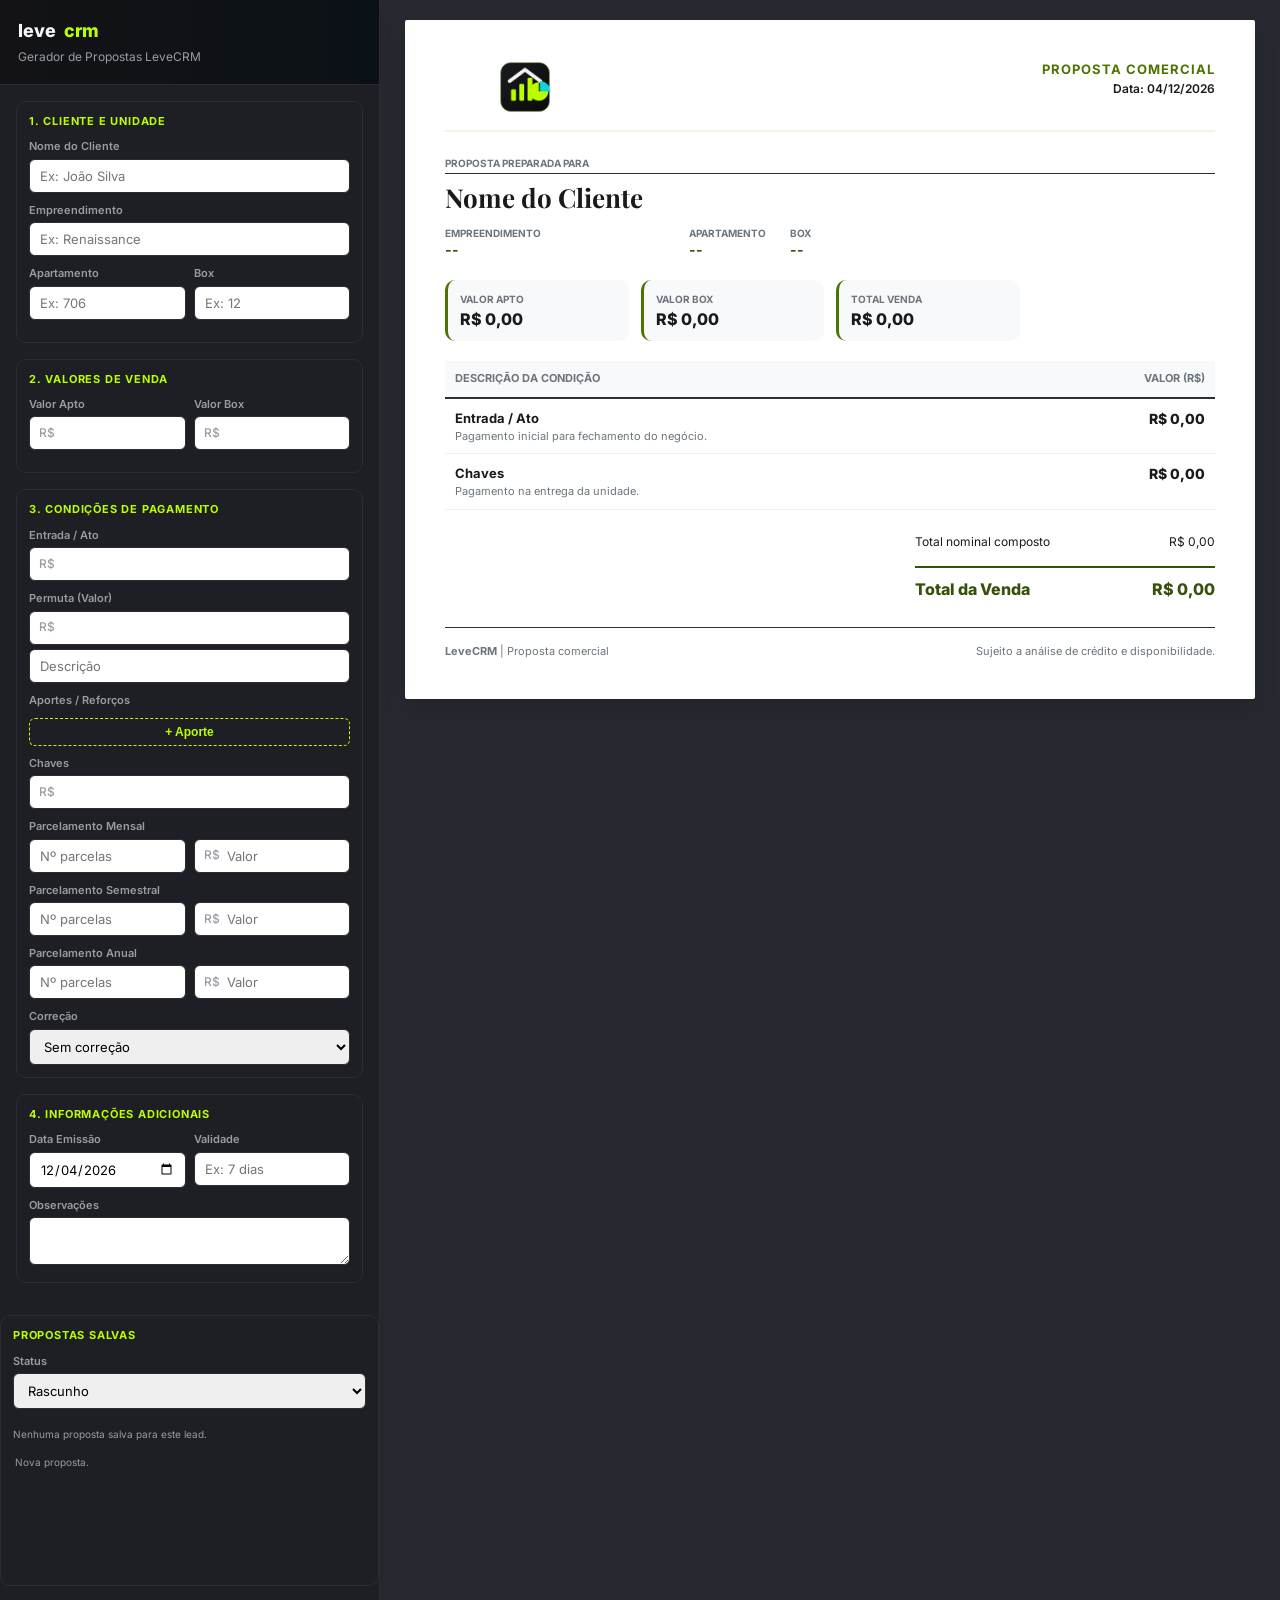
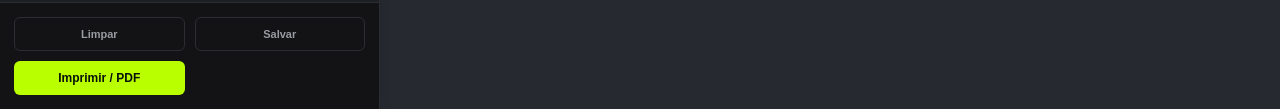
<file: propostas.html>
<!DOCTYPE html>
<html lang="pt-BR">
<head>
<script>
(function(){
  const KEY='levecrm_v43_cache_reset_done';
  if(localStorage.getItem(KEY)==='1') return;
  localStorage.setItem(KEY,'1');
  Promise.resolve().then(async()=>{
    try{
      if('serviceWorker' in navigator){
        const regs=await navigator.serviceWorker.getRegistrations();
        await Promise.all(regs.map(r=>r.unregister()));
      }
      if('caches' in window){
        const names=await caches.keys();
        await Promise.all(names.map(n=>caches.delete(n)));
      }
    }catch(e){console.warn('Atualização de cache:',e);}
    const u=new URL(location.href);
    u.searchParams.set('versao','43');
    u.searchParams.set('_',Date.now());
    location.replace(u.toString());
  });
})();
</script>

  <meta charset="UTF-8" />
  <meta name="viewport" content="width=device-width, initial-scale=1.0" />
  <title>Gerador de Proposta Premium v3 - LeveCRM</title>
  <link rel="preconnect" href="https://fonts.googleapis.com">
  <link rel="preconnect" href="https://fonts.gstatic.com" crossorigin>
  <link href="https://fonts.googleapis.com/css2?family=Playfair+Display:wght@600;700&family=Inter:wght@400;500;600;700&display=swap" rel="stylesheet">
  <style>
    :root {
      /* Documento impresso: mantém tons legíveis em papel branco */
      --primary: #4d7300;
      --primary-dark: #35510a;
      --primary-light: #eef7d9;
      --bg-app: #0A0A0B;
      --bg-panel: #1D1F24;
      --bg-preview: #262930;
      --text-main: #1a1a1a;
      --text-muted: #6c757d;
      --border: #2C2D32;
      --success: #28a745;
      --warning: #ffc107;
      --danger: #dc3545;
      --shadow-sm: 0 2px 4px rgba(0,0,0,0.05);
      --shadow-md: 0 4px 12px rgba(0,0,0,0.08);
      --shadow-lg: 0 10px 25px rgba(0,0,0,0.1);
      --radius-sm: 6px;
      --radius-md: 10px;
      --radius-lg: 16px;
    }

    /* Chrome do app (barra lateral): identidade premium escura/verde-lima.
       O papel da proposta (.proposal-paper) continua branco/impresso. */
    .sidebar {
      --primary: #B9FF00;
      --primary-dark: #6EA000;
      --primary-light: rgba(185,255,0,.14);
      --text-main: #F5F5F6;
      --text-muted: #9A9CA3;
      --border: #2C2D32;
    }

    * { box-sizing: border-box; -webkit-print-color-adjust: exact; }
    
    body {
      font-family: 'Inter', sans-serif;
      color: var(--text-main);
      background-color: var(--bg-app);
      margin: 0;
      padding: 0;
      line-height: 1.4;
    }

    .app-container {
      display: flex;
      min-height: 100vh;
      overflow: visible;
    }

    /* Sidebar Panel */
    .sidebar {
      width: 380px;
      background: var(--bg-panel);
      border-right: 1px solid var(--border);
      display: flex;
      flex-direction: column;
      box-shadow: var(--shadow-md);
      z-index: 10;
    }

    .sidebar-header {
      padding: 18px;
      border-bottom: 1px solid var(--border);
      background: linear-gradient(to right, #131316, #0A1116);
    }

    .sidebar-header h1 {
      font-size: 18px;
      margin: 0;
      color: var(--text-main);
      font-weight: 800;
      display: flex;
      align-items: center;
      gap: 8px;
    }

    .sidebar-header p {
      font-size: 12px;
      color: var(--text-muted);
      margin: 6px 0 0;
    }

    .sidebar-content {
      flex: 1;
      overflow-y: auto;
      padding: 16px;
    }

    .sidebar-footer {
      padding: 14px;
      border-top: 1px solid var(--border);
      background: #131316;
      display: grid;
      grid-template-columns: 1fr 1fr;
      gap: 10px;
    }

    /* Form Elements */
    .form-section {
      margin-bottom: 16px;
      background: #1D1F24;
      border: 1px solid var(--border);
      border-radius: var(--radius-md);
      padding: 12px;
      transition: all 0.3s ease;
    }

    .form-section:hover {
      border-color: var(--primary);
      box-shadow: var(--shadow-sm);
    }

    .form-section-title {
      font-size: 11px;
      font-weight: 700;
      text-transform: uppercase;
      letter-spacing: 0.8px;
      color: var(--primary);
      margin-bottom: 10px;
      display: flex;
      align-items: center;
      gap: 6px;
    }

    .form-group {
      margin-bottom: 10px;
    }

    .form-group:last-child { margin-bottom: 0; }

    .label {
      display: block;
      font-size: 11px;
      font-weight: 600;
      margin-bottom: 4px;
      color: var(--text-muted, #444);
    }

    input, select, textarea {
      width: 100%;
      padding: 8px 10px;
      border: 1px solid var(--border);
      border-radius: var(--radius-sm);
      font-family: inherit;
      font-size: 13px;
      transition: all 0.2s;
    }

    input:focus, select:focus, textarea:focus {
      outline: none;
      border-color: var(--primary);
      box-shadow: 0 0 0 3px var(--primary-light);
    }

    .input-with-prefix {
      position: relative;
      display: flex;
      align-items: center;
    }

    .input-prefix {
      position: absolute;
      left: 10px;
      font-size: 12px;
      color: var(--text-muted);
      font-weight: 500;
    }

    .input-with-prefix input {
      padding-left: 32px;
    }

    .grid-2 {
      display: grid;
      grid-template-columns: 1fr 1fr;
      gap: 8px;
    }

    /* Aportes List */
    .aporte-item {
      display: grid;
      grid-template-columns: 1fr 80px 32px;
      gap: 6px;
      margin-bottom: 6px;
      align-items: center;
    }

    .btn-icon {
      width: 32px;
      height: 32px;
      border-radius: var(--radius-sm);
      border: 1px solid var(--border);
      background: #1D1F24;
      color: var(--danger);
      cursor: pointer;
      display: flex;
      align-items: center;
      justify-content: center;
      transition: all 0.2s;
      font-size: 18px;
    }

    .btn-icon:hover {
      background: rgba(255,93,93,.12);
      border-color: rgba(255,93,93,.4);
    }

    .btn-add {
      width: 100%;
      padding: 6px;
      background: #1D1F24;
      border: 1px dashed var(--primary);
      color: var(--primary);
      border-radius: var(--radius-sm);
      font-weight: 600;
      font-size: 12px;
      cursor: pointer;
      margin-top: 6px;
      transition: all 0.2s;
    }

    .btn-add:hover {
      background: var(--primary-light);
    }

    /* Buttons */
    .btn {
      padding: 10px 16px;
      border-radius: var(--radius-sm);
      font-weight: 700;
      font-size: 12px;
      cursor: pointer;
      transition: all 0.2s;
      border: none;
      display: flex;
      align-items: center;
      justify-content: center;
      gap: 6px;
    }

    .btn-primary {
      background: var(--primary);
      color: #fff;
    }

    .sidebar .btn-primary {
      color: #08110A;
    }

    .btn-primary:hover {
      background: var(--primary-dark);
      transform: translateY(-1px);
      box-shadow: var(--shadow-md);
    }

    .btn-outline {
      background: transparent;
      border: 1px solid var(--border);
      color: var(--text-muted);
      font-size: 11px;
    }

    .sidebar .btn-outline:hover {
      background: #262930;
      color: var(--text-main);
    }

    /* Preview Area */
    .preview-area {
      flex: 1;
      background: var(--bg-preview);
      padding: 20px;
      overflow: visible;
      display: flex;
      justify-content: center;
      align-items: flex-start;
    }

    .proposal-paper {
      width: 100%;
      max-width: 850px;
      background: #fff;
      box-shadow: var(--shadow-lg);
      border-radius: 2px;
      padding: 40px;
      position: relative;
      display: block;
      overflow: visible;
      margin-bottom: 24px;
    }

    /* Proposal Content */
    .proposal-header {
      display: flex;
      justify-content: space-between;
      align-items: flex-start;
      margin-bottom: 24px;
      border-bottom: 2px solid var(--primary-light);
      padding-bottom: 16px;
    }

    .logo-container {
      display: flex;
      align-items: center;
      gap: 12px;
    }

    .logo-placeholder {
      width: 160px;
      height: 54px;
      border-radius: 0;
      background: transparent;
      display: block;
      object-fit: contain;
      flex-shrink: 0;
    }

    .company-info h2 {
      margin: 0;
      font-family: 'Playfair Display', serif;
      font-size: 22px;
      color: var(--primary-dark);
      display:none;
    }

    .company-info p {
      display:none;
    }

    .proposal-meta {
      text-align: right;
    }

    .proposal-meta h3 {
      margin: 0;
      font-size: 13px;
      text-transform: uppercase;
      letter-spacing: 1px;
      color: var(--primary);
      font-weight: 700;
    }

    .proposal-meta p {
      margin: 3px 0 0;
      font-size: 12px;
      font-weight: 600;
    }

    .client-section {
      margin-bottom: 20px;
    }

    .client-section h4 {
      font-size: 10px;
      text-transform: uppercase;
      color: var(--text-muted);
      margin-bottom: 6px;
      border-bottom: 1px solid var(--border);
      padding-bottom: 3px;
      font-weight: 700;
    }

    .client-name {
      font-family: 'Playfair Display', serif;
      font-size: 26px;
      margin: 0;
      color: #1a1a1a;
      font-weight: 700;
    }

    .unit-details {
      display: flex;
      gap: 24px;
      margin-top: 10px;
    }

    .unit-item {
      display: flex;
      flex-direction: column;
    }

    .unit-label {
      font-size: 10px;
      text-transform: uppercase;
      color: var(--text-muted);
      font-weight: 700;
    }

    .unit-value {
      font-size: 14px;
      font-weight: 700;
      color: var(--primary-dark);
    }

    /* Financial Summary Cards */
    .financial-cards {
      display: grid;
      grid-template-columns: repeat(4, minmax(0, 1fr));
      gap: 12px;
      margin-bottom: 20px;
      align-items: stretch;
    }

    .card {
      background: #f8f9fa;
      padding: 12px;
      border-radius: var(--radius-md);
      border-left: 3px solid var(--primary);
    }

    .card-label {
      font-size: 10px;
      text-transform: uppercase;
      font-weight: 700;
      color: var(--text-muted);
      margin-bottom: 4px;
    }

    .card-value {
      font-size: 16px;
      font-weight: 800;
      color: #1a1a1a;
      overflow-wrap: anywhere;
      word-break: break-word;
      line-height: 1.2;
    }

    .card.highlight {
      background: var(--primary-dark);
      border-left: none;
    }

    .card.highlight .card-label { color: rgba(255,255,255,0.7); }
    .card.highlight .card-value { color: #fff; }

    /* Table */
    .negotiation-table {
      width: 100%;
      border-collapse: collapse;
      margin-bottom: 16px;
      font-size: 13px;
    }

    .negotiation-table th {
      text-align: left;
      padding: 10px;
      background: #f8f9fa;
      font-size: 11px;
      text-transform: uppercase;
      color: var(--text-muted);
      border-bottom: 2px solid var(--border);
      font-weight: 700;
    }

    .negotiation-table td {
      padding: 10px;
      border-bottom: 1px solid #f0f0f0;
      vertical-align: top;
    }

    .item-title {
      font-weight: 700;
      font-size: 13px;
      color: #1a1a1a;
      margin-bottom: 2px;
    }

    .item-desc {
      font-size: 11px;
      color: var(--text-muted);
      line-height: 1.3;
    }

    .item-value {
      font-weight: 800;
      font-size: 14px;
      text-align: right;
      white-space: nowrap;
    }

    /* Totals Section */
    .totals-area {
      margin-left: auto;
      width: 300px;
      margin-bottom: 16px;
    }

    .total-row {
      display: flex;
      justify-content: space-between;
      padding: 8px 0;
      font-size: 12px;
    }

    .total-row.grand-total {
      border-top: 2px solid var(--primary-dark);
      margin-top: 8px;
      padding-top: 10px;
      font-weight: 800;
      font-size: 16px;
      color: var(--primary-dark);
    }

    #status-container {
      display: none !important;
    }

    /* Footer */
    .proposal-footer {
      margin-top: 18px;
      padding-top: 16px;
      border-top: 1px solid var(--border);
      display: flex;
      justify-content: space-between;
      font-size: 11px;
      color: var(--text-muted);
    }

    .observations {
      margin-top: 12px;
      padding: 10px;
      background: #fff9f0;
      border-radius: var(--radius-md);
      font-size: 12px;
      color: #666;
      border: 1px solid #ffeeba;
    }

    .observations h5 {
      margin: 0 0 4px;
      text-transform: uppercase;
      font-size: 10px;
      color: #856404;
    }

    @media (max-width: 980px) {
      .financial-cards {
        grid-template-columns: repeat(2, minmax(0, 1fr));
      }
      .totals-area {
        width: 100%;
      }
      .proposal-header,
      .proposal-footer,
      .unit-details {
        gap: 12px;
      }
      .proposal-header,
      .proposal-footer {
        flex-direction: column;
      }
    }

    /* Print Styles */
    @media print {
      @page {
        size: A4;
        margin: 8mm;
      }
      
      body {
        background: #fff;
      }
      
      .sidebar { display: none; }
      .preview-area { 
        padding: 0; 
        background: #fff; 
        overflow: visible;
      }
      
      .proposal-paper { 
        box-shadow: none; 
        width: 100%; 
        max-width: 100%; 
        padding: 0;
        min-height: auto;
      }
      
      .proposal-header {
        margin-bottom: 16px;
        padding-bottom: 12px;
      }
      
      .client-section {
        margin-bottom: 14px;
      }
      
      .financial-cards {
        margin-bottom: 14px;
        gap: 8px;
      }
      
      .card {
        padding: 10px;
      }
      
      .negotiation-table {
        margin-bottom: 12px;
        font-size: 12px;
      }
      
      .negotiation-table th,
      .negotiation-table td {
        padding: 8px;
      }
      
      .totals-area {
        margin-bottom: 12px;
      }
      
      .proposal-footer {
        padding-top: 12px;
        font-size: 10px;
      }
      
      .observations {
        margin-top: 8px;
        padding: 8px;
        font-size: 11px;
      }
    }

    /* Responsive */
    @media (max-width: 1200px) {
      .app-container { flex-direction: column; height: auto; overflow: visible; }
      .sidebar { width: 100%; height: auto; }
      .preview-area { padding: 10px; }
    }
  </style>

<style>
.proposal-history-panel{border-top:1px solid var(--border);padding-bottom:110px}.proposal-history-item{width:100%;display:flex;flex-direction:column;gap:3px;text-align:left;border:1px solid var(--border);background:#1D1F24;border-radius:8px;padding:9px;margin-bottom:6px;cursor:pointer}.proposal-history-item strong{font-size:11px;color:var(--primary)}.proposal-history-item span,.proposal-history-empty,.proposal-save-status{font-size:10px;color:var(--text-muted)}.proposal-save-status{padding:6px 2px}.proposal-history-empty{padding:8px 0}@media print{.sidebar{display:none!important}.preview-area{margin:0!important}.proposal-paper{box-shadow:none!important}.proposal-history-panel{display:none!important}}
</style>
</head>
<body>
  <div class="app-container">
    <aside class="sidebar">
      <div class="sidebar-header">
        <h1>leve<span style="color:#B9FF00">crm</span></h1>
        <p>Gerador de Propostas LeveCRM</p>
      </div>
      
      <div class="sidebar-content">
        <!-- Cliente e Unidade -->
        <div class="form-section">
          <div class="form-section-title">1. Cliente e Unidade</div>
          <div class="form-group">
            <label class="label">Nome do Cliente</label>
            <input type="text" id="f-cliente" placeholder="Ex: João Silva" oninput="render()">
          </div>
          <div class="form-group">
            <label class="label">Empreendimento</label>
            <input type="text" id="f-empreendimento" placeholder="Ex: Renaissance" oninput="render()">
          </div>
          <div class="grid-2">
            <div class="form-group">
              <label class="label">Apartamento</label>
              <input type="text" id="f-apto" placeholder="Ex: 706" oninput="render()">
            </div>
            <div class="form-group">
              <label class="label">Box</label>
              <input type="text" id="f-box" placeholder="Ex: 12" oninput="render()">
            </div>
          </div>
        </div>

        <!-- Valores Base -->
        <div class="form-section">
          <div class="form-section-title">2. Valores de Venda</div>
          <div class="grid-2">
            <div class="form-group">
              <label class="label">Valor Apto</label>
              <div class="input-with-prefix">
                <span class="input-prefix">R$</span>
                <input type="number" id="f-valor-apto" step="0.01" oninput="render()">
              </div>
            </div>
            <div class="form-group">
              <label class="label">Valor Box</label>
              <div class="input-with-prefix">
                <span class="input-prefix">R$</span>
                <input type="number" id="f-valor-box" step="0.01" oninput="render()">
              </div>
            </div>
          </div>
        </div>

        <!-- Composição -->
        <div class="form-section">
          <div class="form-section-title">3. Condições de Pagamento</div>
          
          <div class="form-group">
            <label class="label">Entrada / Ato</label>
            <div class="input-with-prefix">
              <span class="input-prefix">R$</span>
              <input type="number" id="f-entrada" step="0.01" oninput="render()">
            </div>
          </div>

          <div class="form-group">
            <label class="label">Permuta (Valor)</label>
            <div class="input-with-prefix">
              <span class="input-prefix">R$</span>
              <input type="number" id="f-permuta" step="0.01" oninput="render()">
            </div>
            <input type="text" id="f-permuta-desc" placeholder="Descrição" style="margin-top:4px" oninput="render()">
          </div>

          <div class="form-group">
            <label class="label">Aportes / Reforços</label>
            <div id="aportes-list"></div>
            <button class="btn-add" onclick="addAporte()">+ Aporte</button>
          </div>

          <div class="form-group">
            <label class="label">Chaves</label>
            <div class="input-with-prefix">
              <span class="input-prefix">R$</span>
              <input type="number" id="f-chaves" step="0.01" oninput="render()">
            </div>
          </div>

          <div class="form-group">
            <label class="label">Parcelamento Mensal</label>
            <div class="grid-2">
              <input type="number" id="f-parcelas-mensais" placeholder="Nº parcelas" oninput="render()">
              <div class="input-with-prefix">
                <span class="input-prefix">R$</span>
                <input type="number" id="f-valor-parcela-mensal" step="0.01" placeholder="Valor" oninput="render()">
              </div>
            </div>
          </div>

          <div class="form-group">
            <label class="label">Parcelamento Semestral</label>
            <div class="grid-2">
              <input type="number" id="f-parcelas-semestrais" placeholder="Nº parcelas" oninput="render()">
              <div class="input-with-prefix">
                <span class="input-prefix">R$</span>
                <input type="number" id="f-valor-parcela-semestral" step="0.01" placeholder="Valor" oninput="render()">
              </div>
            </div>
          </div>

          <div class="form-group">
            <label class="label">Parcelamento Anual</label>
            <div class="grid-2">
              <input type="number" id="f-parcelas-anuais" placeholder="Nº parcelas" oninput="render()">
              <div class="input-with-prefix">
                <span class="input-prefix">R$</span>
                <input type="number" id="f-valor-parcela-anual" step="0.01" placeholder="Valor" oninput="render()">
              </div>
            </div>
          </div>

          <div class="form-group">
            <label class="label">Correção</label>
            <select id="f-correcao" onchange="render()">
              <option value="">Sem correção</option>
              <option value="INCC">INCC (Durante obra)</option>
              <option value="0.95">0,95% ao mês</option>
              <option value="IGPM">IGP-M + 1%</option>
            </select>
          </div>
        </div>

        <!-- Datas e Obs -->
        <div class="form-section">
          <div class="form-section-title">4. Informações Adicionais</div>
          <div class="grid-2">
            <div class="form-group">
              <label class="label">Data Emissão</label>
              <input type="date" id="f-data-emissao" oninput="render()">
            </div>
            <div class="form-group">
              <label class="label">Validade</label>
              <input type="text" id="f-validade" placeholder="Ex: 7 dias" oninput="render()">
            </div>
          </div>
          <div class="form-group">
            <label class="label">Observações</label>
            <textarea id="f-obs" rows="2" oninput="render()" style="font-size:12px"></textarea>
          </div>
        </div>
      </div>

      <div class="form-section proposal-history-panel">
        <div class="form-section-title">Propostas salvas</div>
        <div class="form-group"><label class="label">Status</label><select id="f-status"><option value="rascunho">Rascunho</option><option value="enviada">Enviada</option><option value="aceita">Aceita</option><option value="recusada">Recusada</option><option value="cancelada">Cancelada</option></select></div>
        <div id="proposal-history-list"></div>
        <div id="proposal-save-status" class="proposal-save-status">Nova proposta.</div>
      </div>

      <div class="sidebar-footer">
        <button class="btn btn-outline" type="button" onclick="clearForm()">Limpar</button>
        <button class="btn btn-outline" type="button" onclick="saveProposal()">Salvar</button>
        <button class="btn btn-primary" type="button" onclick="window.print()">Imprimir / PDF</button>
      </div>
    </aside>

    <main class="preview-area">
      <div class="proposal-paper" id="proposal-content">
        <header class="proposal-header">
          <div class="logo-container">
            <img class="logo-placeholder" src="./levecrm-logo.png" alt="LeveCRM"/>
            <div class="company-info">
            </div>
          </div>
          <div class="proposal-meta">
            <h3>Proposta Comercial</h3>
            <p id="m-emissao">Data: --/--/----</p>
            <p id="m-validade" style="color:var(--text-muted); font-size:11px">Validade: --</p>
          </div>
        </header>

        <section class="client-section">
          <h4>Proposta preparada para</h4>
          <h1 class="client-name" id="m-cliente">Nome do Cliente</h1>
          <div class="unit-details">
            <div class="unit-item" style="min-width:220px">
              <span class="unit-label">Empreendimento</span>
              <span class="unit-value" id="m-empreendimento">--</span>
            </div>
            <div class="unit-item">
              <span class="unit-label">Apartamento</span>
              <span class="unit-value" id="m-apto">--</span>
            </div>
            <div class="unit-item">
              <span class="unit-label">Box</span>
              <span class="unit-value" id="m-box">--</span>
            </div>
          </div>
        </section>

        <div class="financial-cards">
          <div class="card">
            <div class="card-label">Valor Apto</div>
            <div class="card-value" id="m-valor-apto">R$ 0,00</div>
          </div>
          <div class="card">
            <div class="card-label">Valor Box</div>
            <div class="card-value" id="m-valor-box">R$ 0,00</div>
          </div>
          <div class="card">
            <div class="card-label">Total Venda</div>
            <div class="card-value" id="m-total-venda">R$ 0,00</div>
          </div>
          <div class="card highlight" id="saldo-card">
            <div class="card-label">Saldo</div>
            <div class="card-value" id="m-saldo-restante">R$ 0,00</div>
          </div>
        </div>

        <table class="negotiation-table">
          <thead>
            <tr>
              <th>Descrição da Condição</th>
              <th style="text-align:right; width:120px">Valor (R$)</th>
            </tr>
          </thead>
          <tbody id="neg-body">
            <!-- Rows will be added here -->
          </tbody>
        </table>

        <div class="totals-area">
          <div class="total-row">
            <span id="ft-label-composto">Total nominal composto</span>
            <span id="ft-composto">R$ 0,00</span>
          </div>
          <div class="total-row grand-total">
            <span>Total da Venda</span>
            <span id="ft-total">R$ 0,00</span>
          </div>
          <div id="correction-note" style="display:none;font-size:10px;line-height:1.45;color:#6b7280;margin-top:8px"></div>
          <div id="status-container">
            <!-- Status badge will appear here -->
          </div>
        </div>

        <div class="observations" id="obs-container" style="display:none">
          <h5>Observações</h5>
          <div id="m-obs"></div>
        </div>

        <footer class="proposal-footer">
          <div>
            <strong>LeveCRM</strong> | Proposta comercial
          </div>
          <div style="text-align:right">
            Sujeito a análise de crédito e disponibilidade.
          </div>
        </footer>
      </div>
    </main>
  </div>

  <script src="./propostas.js?v=56"></script>

</body>
</html>
</file>
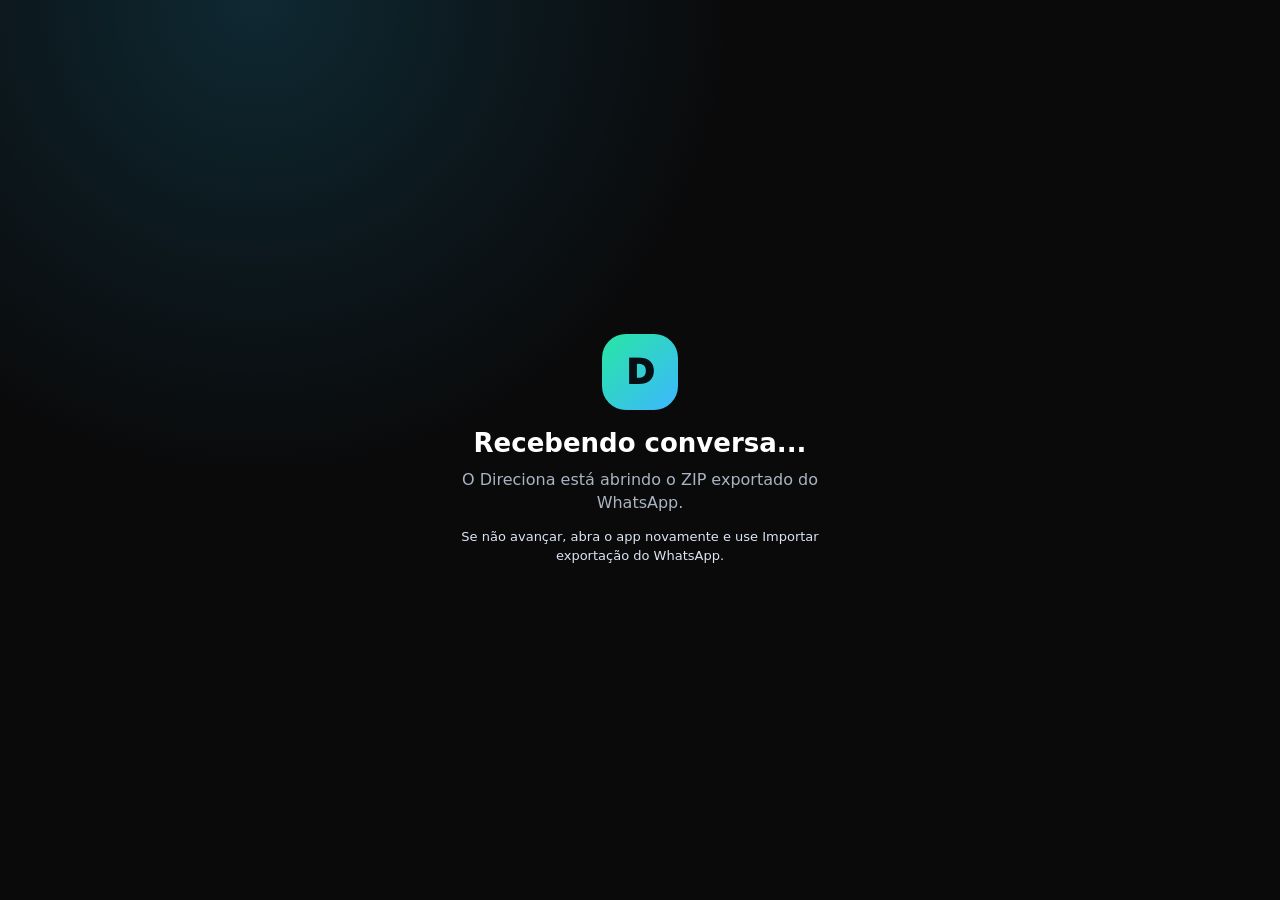
<file: share.html>
<!doctype html>
<html lang="pt-BR">
<head>
<meta charset="utf-8">
<meta name="viewport" content="width=device-width,initial-scale=1,viewport-fit=cover">
<meta name="theme-color" content="#0A0A0B">
<title>Direciona — recebendo conversa</title>
<style>
body{margin:0;min-height:100vh;display:grid;place-items:center;background:radial-gradient(circle at 20% 0%,rgba(37,199,255,.16),transparent 35%),#0A0A0B;color:#fff;font-family:system-ui,-apple-system,Segoe UI,Arial,sans-serif}.box{text-align:center;padding:28px;max-width:430px}.logo{width:76px;height:76px;border-radius:24px;margin:0 auto 18px;display:grid;place-items:center;background:linear-gradient(135deg,#28e6a4,#3db7ff);color:#061014;font-size:34px;font-weight:950}h1{font-size:26px;margin:0 0 10px}p{margin:0;color:#aab3c2;line-height:1.45}.small{margin-top:14px;font-size:13px;color:#dbe5f4}
</style>
</head>
<body><div class="box"><div class="logo">D</div><h1>Recebendo conversa...</h1><p>O Direciona está abrindo o ZIP exportado do WhatsApp.</p><p class="small">Se não avançar, abra o app novamente e use Importar exportação do WhatsApp.</p></div></body>
</html>
</file>
